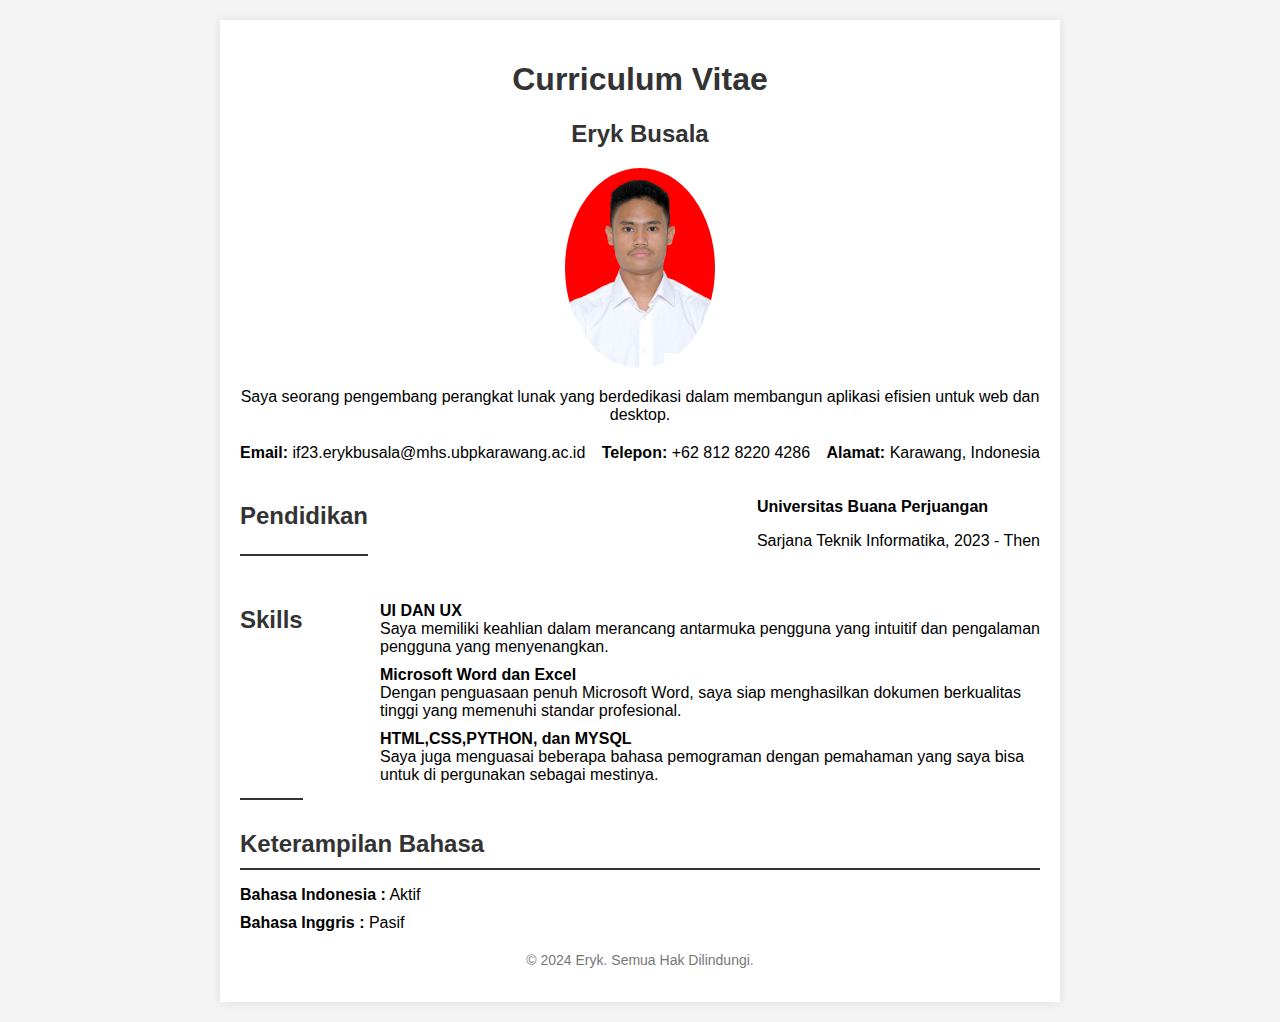
<file: index.html>
<!DOCTYPE html>
<html lang="id">
<head>
    <meta charset="UTF-8">
    <meta name="viewport" content="width=device-width, initial-scale=1.0">
    <title>CV Eryk</title>
    <link rel="stylesheet" href="style.css">
</head>
<body>

    <div class="container">
        <div class="header">
            <h1>Curriculum Vitae</h1>
            <h2>Eryk Busala</h2>
        </div>

        <div class="profile section">
            <img src="IMG_3279.JPG" alt="Foto Eryk">
            <p> Saya seorang pengembang perangkat lunak yang berdedikasi dalam membangun aplikasi efisien untuk web dan desktop.</p>
        </div>

        <div class="contact-info section">
            <div>
                <strong>Email:</strong> if23.erykbusala@mhs.ubpkarawang.ac.id
            </div>
            <div>
                <strong>Telepon:</strong> +62 812 8220 4286
            </div>
            <div>
                <strong>Alamat:</strong> Karawang, Indonesia
            </div>
        </div>

        <div class="education section">
            <h2>Pendidikan</h2>
            <div>
                <p><strong>Universitas Buana Perjuangan</strong></p>
                <p>Sarjana Teknik Informatika, 2023 - Then</p>
            </div>
        </div>

        <div class="experience section">
            <h2>Skills</h2>
            <ul>
                <li>
                    <strong>UI DAN UX</strong><br>
                    Saya memiliki keahlian dalam merancang antarmuka pengguna yang intuitif dan pengalaman <br> pengguna yang menyenangkan.
                <li>
                    <strong>Microsoft Word dan Excel</strong><br>
                    Dengan penguasaan penuh Microsoft Word, saya siap menghasilkan dokumen berkualitas <br> tinggi yang memenuhi standar profesional.
                </li>
                <li><strong>HTML,CSS,PYTHON, dan MYSQL</strong><br>
                    Saya juga menguasai beberapa bahasa pemograman dengan pemahaman yang saya bisa <br> untuk di pergunakan sebagai mestinya.
                </li>
            </ul>
        </div>

        <div class="skills section">
            <h2>Keterampilan Bahasa</h2>
            <ul>
                <li><strong>Bahasa Indonesia :</strong> Aktif </li>
                <li><strong>Bahasa Inggris : </strong> Pasif</li>
            </ul>
        </div>

        <footer>
            <p>&copy; 2024 Eryk. Semua Hak Dilindungi.</p>
        </footer>
    </div>

</body>
</html>
</file>
<file: style.css>
/* Gaya dasar untuk halaman */
body {
    font-family: Arial, sans-serif;
    margin: 0;
    padding: 20px;
    background-color: #f4f4f4;
}

/* Container utama */
.container {
    max-width: 800px;
    margin: 0 auto;
    background-color: white;
    padding: 20px;
    box-shadow: 0px 0px 10px rgba(0,0,0,0.1);
}

/* Gaya untuk header */
h1, h2 {
    color: #333;
}

.header {
    text-align: center;
}

/* Gaya untuk profil */
.profile img {
    width: 150px;
    border-radius: 50%;
}

.profile {
    text-align: center;
}

/* Gaya untuk section */
.section {
    margin-bottom: 20px;
}

.section h2 {
    border-bottom: 2px solid #333;
    padding-bottom: 10px;
    margin-bottom: 10px;
}

/* Gaya untuk list */
ul {
    list-style-type: none;
    padding: 0;
}

ul li {
    margin-bottom: 10px;
}

/* Gaya untuk informasi kontak, pendidikan, dan pengalaman */
.contact-info, .education, .experience {
    display: flex;
    justify-content: space-between;
}

/* Footer */
footer {
    text-align: center;
    margin-top: 20px;
    font-size: 14px;
    color: #777;
}
</file>
